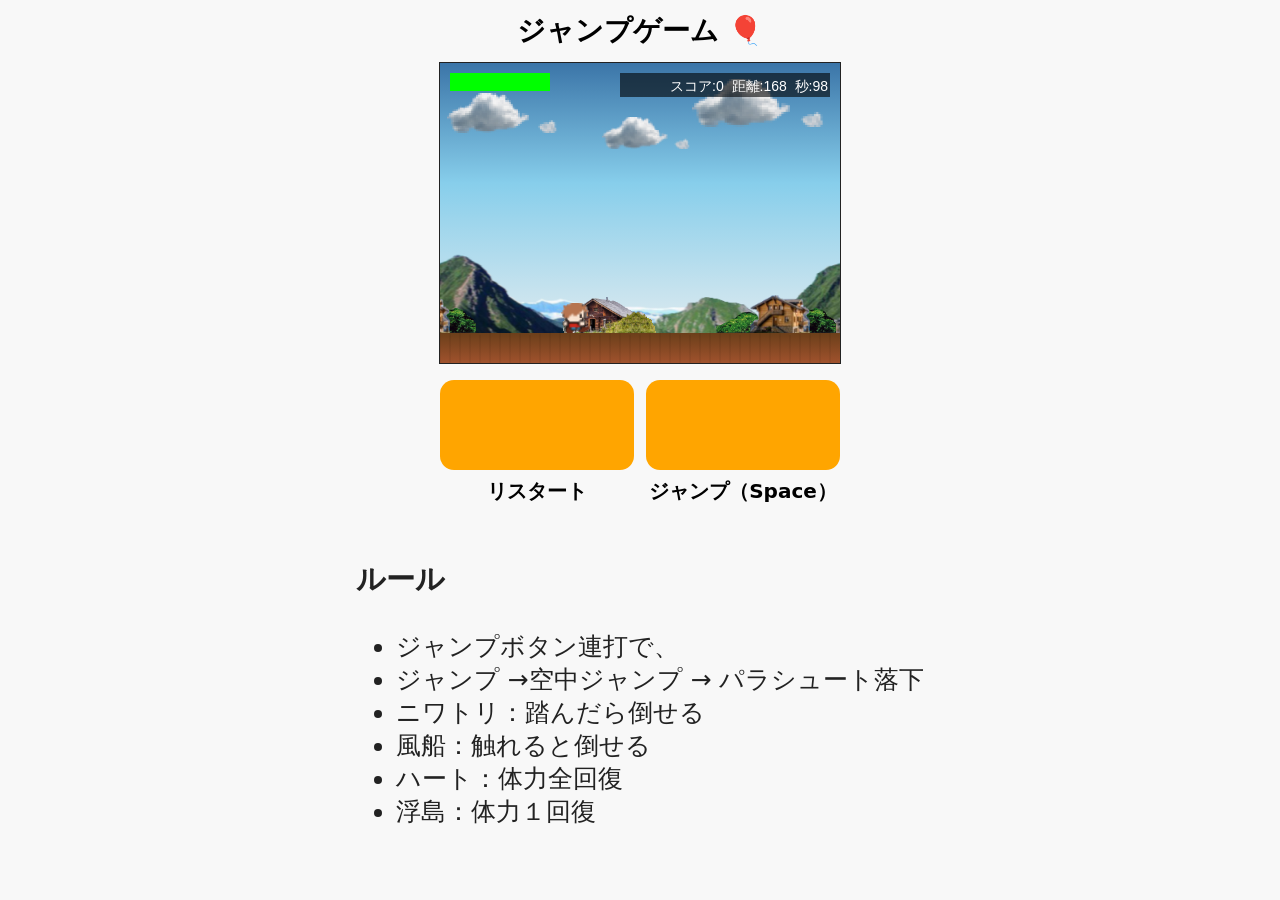
<file: jump.html>
<!DOCTYPE html>
<!DOCTYPE html>
<html lang="ja">
<head>
<meta charset="utf-8" />
<meta name="viewport"
      content="width=device-width, initial-scale=1, maximum-scale=1, user-scalable=no" />
<title>ジャンプゲーム — パラシュート実装版</title>

<style>
  body {
    margin:0;
    font-family:system-ui,-apple-system,Segoe UI,Roboto,"Hiragino Kaku Gothic ProN",sans-serif;
    background:#f8f8f8;
    display:flex;
    flex-direction:column;
    align-items:center;
    touch-action:manipulation;  /* ← iPhone ダブルタップズーム防止（全体） */
  }

  h2 { margin:12px 0; font-size:28px; }

  #canvasWrap { margin:0 auto; }

  canvas {
    border:1px solid #222;
    background:lightblue;
    image-rendering:pixelated;
    display:block;
  }

  /* ▼ ボタンレイアウト（ゲーム幅 = 400px に合わせる） ▼ */
  #buttonArea {
    margin:16px 0;
    display:flex;
    gap:12px;
    width:400px;
    justify-content:space-between;
  }

  .btnWrap {
    width:100%;
    display:flex;
    flex-direction:column;
    align-items:center;
  }

    button {
        width:100%;
        padding:45px 0;            /* ← ★ 高さアップ（ここを大きくすればさらに上がる） */
        font-size:24px;
        border-radius:14px;
        border:none;
        background:orange;
        color:white;
        cursor:pointer;
        touch-action:manipulation;
    }

  button:active { background:darkorange; }

  .label {
    margin-top:8px;
    font-size:20px;           /* ← ラベル文字サイズUP */
    font-weight:bold;
  }

  /* ▼ 説明文 ▼ */
  #rules {
    max-width:720px;
    text-align:left;
    padding:10px;
    font-size:25px;           /* ← 説明文の文字を大きく */
    color:#222;
  }

  #msg {
    position:fixed;
    top:6px;
    left:50%;
    transform:translateX(-50%);
    background:rgba(0,0,0,0.6);
    color:white;
    padding:8px 14px;
    border-radius:8px;
    font-size:18px;            /* ← 表示メッセージも大きく */
    display:none;
    z-index:999;
  }
</style>
</head>

<body>

<h2>ジャンプゲーム 🎈</h2>

<div id="canvasWrap">
  <canvas id="game" width="400" height="300"></canvas>
</div>

<div id="buttonArea">
  <div class="btnWrap">
    <button id="restartBtn"></button>
    <div class="label">リスタート</div>
  </div>

  <div class="btnWrap">
    <button id="jumpBtn"></button>
    <div class="label">ジャンプ（Space）</div>
  </div>
</div>

<div id="rules">
  <h3>ルール</h3>
  <ul>
    <li>ジャンプボタン連打で、</li>
    <li>ジャンプ →空中ジャンプ → パラシュート落下</li>
    <li>ニワトリ：踏んだら倒せる</li>
    <li>風船：触れると倒せる</li>
    <li>ハート：体力全回復</li>
    <li>浮島：体力１回復</li>
  </ul>
</div>

<div id="msg"></div>

</body>
</html>


<script>
/* ---------- BGMPlayer（そのまま） ---------- */
class BGMPlayer {
  constructor(src, opts={volume:0.7, loop:true}) {
    this.src = src;
    this.audio = new Audio(src);
    this.audio.loop = !!opts.loop;
    this.audio.volume = typeof opts.volume === 'number' ? opts.volume : 1.0;
    this._isPlaying = false;
  }
  play() { return this.audio.play().then(()=>{ this._isPlaying=true; }).catch(e=>{ this._isPlaying=false; throw e; }); }
  pause(){ this.audio.pause(); this._isPlaying=false; }
  stop(){ this.pause(); this.audio.currentTime = 0; }
  fadeOut(step=0.02, interval=100){
    const audio = this.audio;
    const fade = setInterval(()=>{ if(audio.volume > step){ audio.volume = Math.max(0, audio.volume - step); } else { audio.volume = 0; audio.pause(); clearInterval(fade); } }, interval);
  }
  setVolume(v){ this.audio.volume = Math.max(0, Math.min(1, v)); }
  isPlaying(){ return this._isPlaying && !this.audio.paused; }
}

/* ========================= グローバル設定 ========================= */
const canvas = document.getElementById('game');
const ctx = canvas.getContext('2d');
const W = canvas.width;
const H = canvas.height;
const GROUND_Y = 270;
const OB_FALL_THRESHOLD = GROUND_Y - 40;
const worldSpeedDefault = 2;
let worldSpeed = worldSpeedDefault;
const goalDistance = 6000;
const goalScore = 30;

/* 上限（重要） */
// =========================
// グローバル変数
// =========================
const MAX_OBSTACLES = 40;     // 障害物の総数上限
const SPAWN_INTERVAL = 110;   // 障害物生成間隔（フレーム）

let player, jumpStage, maxJumpStage, obstacles, explosions, holes;
let fireworks;
let score, gameOver, spawnTimer, holeTimer, gameTime, hp, invincible, flash;
let distance = 0;
let goalLine = null;
let gameClear = false;
let loopStarted = false;

// -------------------------
// 前景関連
// -------------------------
let foregrounds = [];  // 前景配列

// 3種類の前景画像
const foregroundImagesSrc = [
  "graphics/foreground/foreground1.png",
  "graphics/foreground/foreground2.png",
  "graphics/foreground/foreground3.png",
  "graphics/foreground/foreground4.png"
];

// Imageオブジェクトに変換
const foregroundImages = foregroundImagesSrc.map(src => {
  const img = new Image();
  img.src = src;
  return img;
});

// -------------------------
// キャラクター・背景画像
// -------------------------
const playerImage = new Image(); playerImage.src = "characters/hero/hero.png";
const normalImage = new Image(); normalImage.src = "characters/normal/normal.png";
const zigzagImage = new Image(); zigzagImage.src = "characters/zigzag/zigzag.png";
const balloonImage = new Image(); balloonImage.src = "characters/baloon/baloon.png";
const breakableImage = new Image(); breakableImage.src = "characters/breakable/breakable.png";
const healImage = new Image(); healImage.src = "characters/heal/heal.png";
const chaserImage = new Image(); chaserImage.src = "characters/chaser/chaser.png";
const chaser2Image = new Image(); chaser2Image.src = "characters/chaser2/chaser2.png";
const chaser3Image = new Image(); chaser3Image.src = "characters/chaser3/chaser3.png";
const wiggleImage = new Image(); wiggleImage.src = "characters/wiggle/wiggle1.png";
const bouncerImage = new Image(); bouncerImage.src = "characters/bouncer/bouncer1.png";
const ninjyaImage = new Image(); ninjyaImage.src = "characters/ninjya/ninjya.png";
const goalImage = new Image(); goalImage.src = "graphics/goal/goal1.png";
const cloudImage = new Image(); cloudImage.src = "graphics/cloud/cloud1.png";
const mountainImage = new Image(); mountainImage.src = "graphics/mountain/mountain1.png";
const springImage = new Image(); springImage.src = "characters/spring/spring1.png";
const pendulumImage = new Image(); pendulumImage.src = "characters/pendulum/pendulum1.png";
const wandererImage = new Image();wandererImage.src = "characters/wanderer/wanderer1.png";
const blockImage = new Image();blockImage.src = "characters/block/block1.png";
const platformBlockImage = new Image();platformBlockImage.src = "characters/platformBlock/platformBlock1.png";
const platformBlock2Image = new Image();platformBlock2Image.src = "characters/platformBlock2/platformBlock2.png";
const bulletImage = new Image();bulletImage.src = "characters/bullet/bullet1.png"; // 適宜パスを変更
// -------------------------
// 森（オプション）
// -------------------------
const forestFiles = [
  "graphics/forest/forest1.png",
  "graphics/forest/forest2.png",
  "graphics/forest/forest3.png",
  "graphics/forest/forest4.png"
];
const forestImageObjects = forestFiles.map(src => { const img = new Image(); img.src = src; return img; });

let forestTiles = [];
const FOREST_HEIGHT = 60;
const FOREST_SPEED_FACTOR = 0.5;

// -------------------------
// Sound/BGM
// -------------------------
const bgmPlayer = new BGMPlayer("sounds/BGM/a.mp3", {volume:0.05, loop:true});
const fireworkSEPath = "sounds/Sound_Effect/firework.mp3";

// -------------------------
// UI
// -------------------------
const msgBox = document.getElementById('msg');
function showMsg(text, ms=1800){
  msgBox.textContent = text;
  msgBox.style.display='block';
  clearTimeout(showMsg._t);
  showMsg._t = setTimeout(()=> msgBox.style.display='none', ms);
}

// -------------------------
// 雲
// -------------------------
const clouds = [
  {x:80, y:50, scale:1, speed:0.2},
  {x:220, y:70, scale:0.8, speed:0.15},
  {x:340, y:40, scale:1.2, speed:0.25}
];

// -------------------------
// 山
// -------------------------
const numMountains = 2;
const mountains = [];
const mountainWidth = 400;
const mountainHeight = 120;
const minGap = 400;
let currentX = 0;
for (let i = 0; i < numMountains; i++) {
  mountains.push({ x: currentX, image: mountainImage });
  currentX += mountainWidth + minGap + Math.random() * 200;
}

function repositionMountain(m, index) {
  let tries = 0;
  do {
    let maxX = 0;
    mountains.forEach((other, i) => { if (i !== index) maxX = Math.max(maxX, other.x + mountainWidth); });
    m.x = maxX + minGap + Math.random() * 200;
    tries++;
  } while (mountains.some((other, i) => i !== index && Math.abs(other.x - m.x) < mountainWidth) && tries < 10);
}
function drawMountains() {
  mountains.forEach((m, index) => {
    m.x -= 0.2;
    if (m.x + mountainWidth < -200) repositionMountain(m, index);
    if (m.image.complete) ctx.drawImage(m.image, m.x, GROUND_Y - mountainHeight, mountainWidth, mountainHeight);
    else { ctx.fillStyle = "#9ACD9A"; ctx.fillRect(m.x, GROUND_Y - mountainHeight, mountainWidth, mountainHeight); }
  });
}
function drawCloud(c){
  if (cloudImage.complete && cloudImage.naturalWidth > 0) {
    const desiredHeight = 40 * c.scale;
    const aspect = cloudImage.naturalWidth / cloudImage.naturalHeight;
    const drawW = Math.round(desiredHeight * aspect);
    const drawH = Math.round(desiredHeight);
    const dx = Math.round(c.x - drawW / 2);
    const dy = Math.round(c.y - drawH / 2);
    ctx.drawImage(cloudImage, dx, dy, drawW, drawH);
  } else {
    ctx.fillStyle = "rgba(255,255,255,0.9)";
    ctx.beginPath();
    ctx.arc(c.x, c.y, 20 * c.scale, 0, Math.PI * 2);
    ctx.arc(c.x + 15 * c.scale, c.y - 10 * c.scale, 15 * c.scale, 0, Math.PI * 2);
    ctx.arc(c.x + 30 * c.scale, c.y, 20 * c.scale, 0, Math.PI * 2);
    ctx.closePath();
    ctx.fill();
  }
}

/* 初期化 */
function resetGameState(){
  const initialSize = 30;
  player = {
    x:120,
    y: GROUND_Y - initialSize,
    vy:0,
    size: initialSize,
    falling:false,
    onPlatform: null,
    inPit:false,
    _fallSoundPlayed: false,
    _fallStarted: false,
    // parachute
    parachute: false,
    parachuteTimer: 0
  };
  jumpStage = 0; maxJumpStage = 3; // ← 3段目でパラシュート
  obstacles = []; explosions = []; holes = [];
  fireworks = [];
  score = 0; spawnTimer = 0; holeTimer = 0;
  gameTime = 6000;
  hp = 4; invincible = 0; flash = 0;
  distance = 0; goalLine = null; gameClear = false; gameOver = false;
  worldSpeed = worldSpeedDefault;

  // mountains & clouds initial (軽量)
  if (mountains.length >= 2) { mountains[0].x = 0; mountains[1].x = W; }
  if (clouds.length >= 3){ clouds[0].x = 80; clouds[1].x = 220; clouds[2].x = 340; }

  initForest();
}

/* forest 初期化 */
function initForest(){
  forestTiles = [];
  let x = 0;
  const targetWidth = canvas.width * 1.5;
  while (x < targetWidth) {
    const img = forestImageObjects.length ? forestImageObjects[Math.floor(Math.random() * forestImageObjects.length)] : null;
    const aspect = (img && img.naturalWidth && img.naturalHeight) ? (img.naturalWidth / img.naturalHeight) : 3;
    const w = Math.round(FOREST_HEIGHT * aspect) || Math.round(FOREST_HEIGHT * 3);
    forestTiles.push({ image: img, x: x, w: w });
    x += w;
    if (forestTiles.length > 30) break;
  }
}

/* forest 更新 */
function updateForest(){
  const speed = worldSpeed * FOREST_SPEED_FACTOR;
  for (let t of forestTiles){ t.x -= speed; }
  function rightmostX(){
    let max = -99999;
    for (let t of forestTiles){
      const img = t.image;
      const aspect = (img && img.naturalWidth && img.naturalHeight) ? (img.naturalWidth / img.naturalHeight) : (t.w / Math.max(1, FOREST_HEIGHT));
      const drawW = Math.round(FOREST_HEIGHT * aspect) || t.w;
      max = Math.max(max, t.x + drawW);
    }
    return max;
  }
  for (let t of forestTiles){
    const img = t.image;
    const aspect = (img && img.naturalWidth && img.naturalHeight) ? (img.naturalWidth / img.naturalHeight) : (t.w / Math.max(1, FOREST_HEIGHT));
    const drawW = Math.round(FOREST_HEIGHT * aspect) || t.w;
    if (t.x + drawW < -50) {
      const rx = rightmostX();
      t.x = rx + 2;
    }
  }
}

/* 花火系（軽量） */
// --- 置き換え用：安全に表示される花火処理 ---
/* fireworks 配列は既に resetGameState() で初期化されている想定 */
function spawnFireworks(cx, cy, bursts = 6) {
  const colors = ["#ff5050","#ffb84d","#fff06a","#7efc8d","#8ad4ff","#d6a0ff","#ffffff","#ff69b4"];
  let created = 0;
  for (let b = 0; b < bursts; b++) {
    const particles = 24 + Math.floor(Math.random() * 48); // 24〜71
    for (let i = 0; i < particles; i++) {
      const angle = Math.random() * Math.PI * 2;
      const speed = 2.5 + Math.random() * 6.5; // 初速（広がりを出す）
      const vx = Math.cos(angle) * speed + (Math.random() - 0.5) * 0.6;
      const vy = Math.sin(angle) * speed + (Math.random() - 0.5) * 0.6;
      fireworks.push({
        x: cx + (Math.random() - 0.5) * 10,
        y: cy + (Math.random() - 0.5) * 10,
        vx, vy,
        size: 2 + Math.random() * 2,           // 最小3pxにして見やすく
        color: colors[Math.floor(Math.random() * colors.length)],
        life: 60 + Math.floor(Math.random() * 120),
        age: 0,
        alpha: 1
      });
      created++;
    }
  }
  // 万一の蓄積防止
  if (fireworks.length > 5000) fireworks.splice(0, fireworks.length - 5000);
  console.log(`[spawnFireworks] created ${created} particles, total fireworks=${fireworks.length}`);
}

function updateFireworks() {
  if (!fireworks || fireworks.length === 0) return;
  // 後ろから削る方式で splice 安全に
  for (let i = fireworks.length - 1; i >= 0; i--) {
    const p = fireworks[i];
    p.age++;
    // 軽い重力でゆっくり落ちる
    p.vy += 0.03;
    // ゆるい減衰
    p.vx *= 0.998;
    p.x += p.vx;
    p.y += p.vy;
    p.alpha = Math.max(0, 1 - p.age / p.life);

    // 範囲外・寿命切れは除去
    if (p.age >= p.life || p.alpha <= 0.01 ||
        p.x < -50 || p.x > canvas.width + 50 || p.y < -50 || p.y > canvas.height + 120) {
      fireworks.splice(i, 1);
    }
  }
}

function drawFireworks() {
  if (!fireworks || fireworks.length === 0) return;

  ctx.save();

  // まずは additive 合成で光る表現（見えにくければ 'source-over' に戻す）
  const prevComp = ctx.globalCompositeOperation;
  ctx.globalCompositeOperation = 'lighter';

  for (let p of fireworks) {
    // safety: 座標が NaN になっていないかチェック（デバッグ時に一度だけログ）
    // if (!drawFireworks._warned && (isNaN(p.x) || isNaN(p.y))) { console.warn("Invalid particle coords", p); drawFireworks._warned = true; }

    const size = Math.max(2, p.size);      // 最小 2px
    // メインの光る点
    ctx.globalAlpha = Math.max(0.16, p.alpha); // 完全に消える前に見えるよう最低値設定
    ctx.fillStyle = p.color;
    ctx.beginPath();
    ctx.arc(p.x, p.y, size, 0, Math.PI * 2);
    ctx.fill();

    // やや大きめの半透明の広がりをもう一枚描いて光のボケを表現
    ctx.globalAlpha = Math.max(0.06, p.alpha * 0.28);
    ctx.beginPath();
    ctx.arc(p.x, p.y, size * 2.6, 0, Math.PI * 2);
    ctx.fill();
  }

  // restore
  ctx.globalAlpha = 1;
  ctx.globalCompositeOperation = prevComp;
  ctx.restore();
}

/* 入力（ジャンプ） */
const gravity = 0.6;
function doJump() {
  if (gameOver || gameClear) return;
  tryPlayBGMOnce();

  if (player.onPlatform) jumpStage = 0;

  // 1回目・2回目は通常ジャンプ（maxJumpStage-1 回）
  if (jumpStage < maxJumpStage - 1) {
    jumpStage++;
    player.vy = -15;
    player.onPlatform = null;
    player.falling = true;
    player.inPit = false;
    // パラシュートは解除（安全）
    player.parachute = false;
    player.parachuteTimer = 0;
    playJumpSound();
    return;
  }

  // 最後の（3回目）押下でパラシュートを展開（上方向に跳ね上げない）
  if (jumpStage < maxJumpStage) {
    jumpStage++;
    player.onPlatform = null;
    player.falling = true;
    player.inPit = false;
    player.parachute = true;
    player.parachuteTimer = 0;
    // 現在上向きなら急な上昇を抑える（ゆるく浮かせる）
    if (player.vy < -3) player.vy = -3;
    if (player.vy > 1.2) player.vy = 1.2; // すでに速く落ちているなら程よく抑制
    // パラシュート展開音（任意）
    try { playSoundSequence([{freq:220,type:"sine",duration:0.18}]); } catch(e){}
    return;
  }
}
document.addEventListener("keydown", e=>{ if(e.code==="Space"){ e.preventDefault(); doJump(); } if(e.code==="Enter" && (gameOver || gameClear)) restart(); });
document.getElementById("jumpBtn").addEventListener("click", doJump);
document.getElementById("restartBtn").addEventListener("click", ()=>{ tryPlayBGMOnce(true); restart(); });
canvas.addEventListener("touchstart", e=>{ e.preventDefault(); doJump(); }, {passive:false});

/* SE（簡易） */
function playSoundSequence(seq){ const audioCtx = new (window.AudioContext || window.webkitAudioContext)(); seq.forEach(({freq,type="sine",duration=0.2,delay=0,volume=0.2})=>{ const osc = audioCtx.createOscillator(); const gain = audioCtx.createGain(); osc.type = type; osc.frequency.value = freq; const startTime = audioCtx.currentTime + delay; gain.gain.setValueAtTime(volume,startTime); gain.gain.exponentialRampToValueAtTime(0.001,startTime+duration); osc.connect(gain); gain.connect(audioCtx.destination); osc.start(startTime); osc.stop(startTime+duration+0.05); }); }
function playJumpSound(){ playSoundSequence([{freq:jumpStage===1?440:550,type:"triangle",duration:0.12}]); }
function playDamageSound(){ playSoundSequence([{freq:160,type:"square",duration:0.22},{freq:80,type:"square",duration:0.22,delay:0.08}]); }
function playFallSound(){ playSoundSequence([{freq:120,type:"sine",duration:1.2}]); }
function playHealSound(){ playSoundSequence([{freq:523,type:"sine",duration:0.25},{freq:784,type:"sine",duration:0.25,delay:0.18}]); }
function playEnemyDefeatSound(){ playSoundSequence([{freq:420,type:"triangle",duration:0.12},{freq:560,type:"triangle",duration:0.12,delay:0.08}]); }
function playGoalSound(){ playSoundSequence([{freq:880,type:"sine",duration:0.25},{freq:660,type:"sine",duration:0.25,delay:0.2}]); }
function playClearSound(){ playSoundSequence([{freq:1200,type:"sine",duration:0.25},{freq:900,type:"sine",duration:0.2,delay:0.18},{freq:700,type:"sine",duration:0.18,delay:0.34}]); }

/* ========================= 障害物生成（ninjya & pendulum 追加） ========================= */
function spawnObstacle(){
  const count = Math.floor(Math.random()*3)+1;
  for(let i=0;i<count;i++){
    if (obstacles.length >= MAX_OBSTACLES) break;

    const r = Math.random();
    let type;
    
    if (i === 0 && r < 0.08) type = "chaser";
    else if (i === 0 && r < 0.10) type = "chaser2"; // 0.08〜0.10
    else if (i === 0 && r < 0.11) type = "chaser3"; // 
    else if (r < 0.12) type = "wanderer"
    else if (r < 0.14) type = "ninjya";             // ← 忍者（少しだけの確率）
    else if (r < 0.16) type = "pendulum"; 
    else if (r < 0.20) type = "spring";          
    else if (r < 0.25) type = "heal";
    else if (r < 0.30) type = "platform";
    else if (r < 0.35) type = "bouncer";
    else if (r < 0.40) type = "wiggle";
    else if (r < 0.42) type = "bullet";
    else if (r < 0.45) type = "fallingPlatform"; // 落下足場
    else if (r < 0.50) type = "risingPlatform";
    else if (r < 0.55) type = "block"; // ← block を追加
    else if (r < 0.60) type = "platformBlock";
    else if (r < 0.65) type = "platformBlock2";
     


    
    else type = ["normal","zigzag","breakable","balloon"][Math.floor(Math.random()*4)];

    let yPos = GROUND_Y - 30, baseY;
    let width = 20, height = 20;

    switch(type){
      case "ninjya":
        width = 28; height = 28;
        yPos = 50 + Math.random()*(GROUND_Y - 100);
        obstacles.push({
          x: W + i*40,
          y: yPos,
          width, height,
          type: "ninjya",
          vx: -1.8 - Math.random()*1.2, // 左へ進む速度
          alpha: 1,
          fadeDir: -1,
          fadeSpeed: 0.018 + Math.random()*0.02,
          fadeTimer: Math.floor(Math.random()*40)+20, // 初期表示時間（フレーム）
          visibleTimerRange: [50, 100], // 出現時のランダム継続
          hiddenTimerRange: [20,50],   // 非表示時のランダム継続
          scored: false
        });
        break;

        case "pendulum":
  // ゆらゆら落下タイプ（糸なし）
  width = 28; height = 28;
  const startX = W / 2 +50 + Math.random() * 160;
  const startY = -20; // 画面上から出現
  const swingAmp = 80 + Math.random() * 30;   // 揺れ幅
  const swingSpeed = 0.01 + Math.random() * 0.01; // 揺れる速さ
  const initAngle = Math.random() * Math.PI * 2;
  obstacles.push({
    x: startX,
    y: startY,
    baseX: startX,
    width, height,
    type: "pendulum",
    vy: 0.1 + Math.random() * 0, // 落下速度
    angle: initAngle,
    swingAmp,
    swingSpeed,
    gravity: 0.01, // 少しずつ加速
    scored: false
  });
  break;
  case "bullet":
  width = 26;
  height = 26;
  yPos = 100 + Math.random() * (GROUND_Y - 150); // ある程度の高さランダム
  obstacles.push({
    x: W-30 ,        // 右端から出現
    y: yPos,
    width, height,
    type: "bullet",
    vx: 0,                // 最初は静止
    waitTimer: 120,        // 0.5秒（30フレーム）待機
    speed: -10,           // 発射速度（左へ）
    remove: false,
    img: bulletImage,     // 事前に読み込み済み
    scored: false
  });
  break;

  case "spring":
        // 地面に置くバネ（幅30、高さ10）。踏むとプレイヤーを上へ跳ね上げる
        width = 26; height = 26;
        yPos = GROUND_Y - height-30; // 地面にぴったり-30の位置に設置
        obstacles.push({
          x: W + i*30,
          y: yPos,
          width, height,
          type: "spring",
          bouncePower: -12 - Math.random()*3, // プレイヤーの上向き速度（負の値）
          cooldown: 0,   // フレーム単位のクールダウン（踏んだ後の無効時間）
          pressed: false,
          scored: false
        });
        break;

        case "wanderer": {
  const width = 26;
  const height = 26;

  // 画面の外から出現（四辺ランダム）
  const side = Math.floor(Math.random() * 4); // 0=左,1=右,2=上,3=下
  let x, y, vx, vy;
  const spd = 1.5 + Math.random() * 1.5;

  if (side === 0) { x = -30; y = Math.random() * (GROUND_Y - 80); vx = spd; vy = 0; }
  else if (side === 1) { x = W + 30; y = Math.random() * (GROUND_Y - 80); vx = -spd; vy = 0; }
  else if (side === 2) { x = Math.random() * W; y = -30; vx = 0; vy = spd; }
  else { x = Math.random() * W; y = GROUND_Y + 30; vx = 0; vy = -spd; }

  obstacles.push({
    x, y, vx, vy,
    width, height,
    type: "wanderer",
    img: wandererImage, // 事前に読み込んだ画像を参照
    changeTimer: Math.floor(Math.random() * 80 + 60),
    scored: false
  });
  break;
}


      case "heal": yPos = 30 + Math.random()*50; width = 26; height = 26; obstacles.push({ x: W + i*30, y: yPos, width, height, type: "heal", angle: 0, vy:0, falling:false, scored:false }); break;
      case "balloon": yPos = 50 + Math.random()*100; width = 26; height = 26; obstacles.push({ x: W + i*30, y: yPos, width, height, type: "balloon", angle:0, vy:0, falling:false, scored:false }); break;
      case "zigzag": baseY = 140 + Math.random()*60; yPos = baseY; width = 26; height = 26; obstacles.push({ x: W + i*30, y: yPos, width, height, type: "zigzag", baseY, angle: 0, vy: 0, falling:false, scored:false }); break;
      case "normal":
      case "breakable":
        yPos = (Math.random() < 0.5) ? GROUND_Y - 30 : 90 + Math.random()*60; width = 26; height = 26;
        obstacles.push({ x: W + i*30, y: yPos, width, height, type, angle:0, vy:0, falling:false, baseY: baseY, scored:false });
        break;
  case "chaser": {
  yPos = (Math.random() < 0.5) ? GROUND_Y - 20 : 100 + Math.random() * 100;
  width = 26;
  height = 26;

  const startXc = W + 10;
  const startYc = -10;
  const targetX = player.x + player.size / 2;
  const targetY = player.y + player.size / 2;
  const dx = targetX - startXc;
  const dy = targetY - startYc;
  const len = Math.hypot(dx, dy) || 1;
  const speed = 4 + Math.random() * 1.2;
  const vx = (dx / len) * speed;
  const vy = (dy / len) * speed;

  obstacles.push({
    x: startXc,
    y: startYc,
    width,
    height,
    type: "chaser",
    vx,
    vy,
    angle: 0,
    vyPhys: 0,
    falling: false,
    scored: false
  });
  break;
}

case "chaser2": {
  const sX = -6;
  const sY = -6;
  const tX = player.x + player.size / 2;
  const tY = player.y - 80;
  const dxx = tX - sX;
  const dyy = tY - sY;
  const llen = Math.hypot(dxx, dyy) || 1;
  const sp = 2 + Math.random();
  const vx2 = (dxx / llen) * sp;
  const vy2 = (dyy / llen) * sp;

  obstacles.push({
    x: sX,
    y: sY,
    width: 26,
    height: 26,
    type: "chaser2",
    vx: vx2,
    vy: vy2,
    angle: 0,
    vyPhys: 0,
    falling: false,
    scored: false
  });
  break;
}
case "chaser3":
  width = 30;
  height = 30;
  yPos = 50 + Math.random() * (GROUND_Y - 100);
  obstacles.push({
    x: W + 50,           // 画面右端に登場
    y: yPos,
    width,
    height,
    type: "chaser3",
    vx: 0,
    vy: 0,
    speed: 3.0,          // 追尾速度（大きいほど素早く追う）
    img: chaser3Image,    // 事前に読み込み済み画像
    remove: false,
    scored: false
  });
  break;

      case "platform":
        width = 40 + Math.floor(Math.random()*80); height = 12;
        yPos = 120 + Math.random()*(GROUND_Y - 160);
        obstacles.push({ x: W + i*30, y: yPos, width, height, type: "platform", scored:false });
        break;
        case "risingPlatform":
        width = 40 + Math.floor(Math.random()*80);; height = 10;
  yPos = GROUND_Y - 120 - Math.random() * 60; // 空中に配置
  obstacles.push({
    x: W + i * 60,
    y: yPos,
    width, height,
    type: "risingPlatform",
    vy: 0,
    triggered: false,
    riseDelay: 15,  // 乗ってから上昇するまでの待機時間
    riseTimer: 0,
    remove: false
  });
  break;

        case "fallingPlatform":
        width = 40 + Math.floor(Math.random()*80);; height = 10;
  yPos = GROUND_Y - 120 - Math.random() * 60; // 空中に配置
  obstacles.push({
    x: W + i * 60,
    y: yPos,
    width, height,
    type: "fallingPlatform",
    vy: 0,
    triggered: false,      // プレイヤーが乗ると true に
    fallDelay: 15,         // 乗ってから落下までのフレーム数（60fpsで1秒）
    fallTimer: 0,          // カウント用
    scored: false
  });
  break;
  case "platformBlock":
  // 固定プラットフォーム
  width = 104;
  height = 26;
  yPos = 270; // 固定（落とし穴の上には出ない）
  obstacles.push({
    x: W + i * 100,  // 横位置（間隔は調整可能）
    y: yPos-26,
    width, height,
    type: "platformBlock",
    remove: false,
    img: platformBlockImage // 既に宣言済みの Image オブジェクト
  });
  break;
  case "platformBlock2":
  // 固定プラットフォーム
  width = 104;
  height = 52;
  yPos = 270; // 固定（落とし穴の上には出ない）
  obstacles.push({
    x: W + i * 100,  // 横位置（間隔は調整可能）
    y: yPos-52,
    width, height,
    type: "platformBlock2",
    remove: false,
    img: platformBlockImage // 既に宣言済みの Image オブジェクト
  });
  break;

      case "wiggle":
{
  const baseX = W + i * 30;
  const baseYv = 100 + Math.random() * (GROUND_Y - 150);

  const speedX = 0.8 + Math.random() * 0.5;    // 横移動はほどほど
  const ampX   = 20 + Math.random() * 20;      // X方向の揺れ幅を大きく
  const freqX  = 0.004 + Math.random() * 0.01; // X方向の揺れ周期
  const ampY   = 20 + Math.random() * 30;      // Y方向の揺れ幅を大きく
  const freqY  = 0.004 + Math.random() * 0.01; // Y方向の揺れ周期

  obstacles.push({
    x: baseX,
    y: baseYv,
    width: 26,
    height: 26,
    type: "wiggle",
    baseX,
    baseY: baseYv,
    speedX,
    ampX,
    freqX,
    ampY,
    freqY,
    t: 0,
    angle: 0,
    vy: 0,
    falling: false,
    scored: false
  });
}
break;
case "block":
  width = 26;      // 画像サイズに合わせて調整
  height = 26;     // 画像サイズに合わせて調整
  yPos = 270;      // 固定
  obstacles.push({
    x: W + i * 30, // 出現位置
    y: yPos-52,
    width, height,
    type: "block",
    vx: 0,
    vy: 0,
    falling: false,
    remove: false,
    img: blockImage // characters/block/block1.pngを事前に読み込む
  });
  break;

      case "bouncer":
        {
          const startX = -30;
          const startY = 40 + Math.random() * 80;
          const speedX = 1.0 + Math.random() * 1.4;
          obstacles.push({
            x: startX, y: startY, width: 24, height: 24, type: "bouncer",
            vx: speedX, vy: 0, bounce: 0.65 + Math.random()*0.25, falling: false, scored: false
          });
        }
        break;
      default:
        obstacles.push({ x: W + i*30, y: yPos, width, height, type, angle: 0, vy: 0, falling: false, baseY: baseY, scored: false });
        break;
    }
  }
}
// -----------------------------
// 前景生成関数（安全版）
// -----------------------------
function spawnForeground() {
  // 幅と高さ
  const fgWidth = 100;
  const fgHeight = 100;

  // 画面右端からの出現位置をランダムに決定
  const minX = canvas.width + 50;
  const maxX = canvas.width + 300;
  const xCandidate = minX + Math.random() * (maxX - minX);

  // 前景同士の重なりチェック（50px間隔）
  for (let fg of foregrounds) {
    if (xCandidate < fg.x + fg.width + 50) return; // 重なりそうなら生成スキップ
  }



  // ランダムに画像を選択
  const img = foregroundImages[Math.floor(Math.random() * foregroundImages.length)];

  // y座標を底辺が GROUND_Y + 100 になるように計算
  const yCandidate = (GROUND_Y + 100) - fgHeight; // ← これで底面が GROUND_Y + 100 に

  // 前景を追加
  foregrounds.push({
    x: xCandidate,
    y: yCandidate,
    width: fgWidth,
    height: fgHeight,
    image: img
  });
}




/* 穴生成 */
function spawnHoleIfReady(){
  holeTimer++;
  if(holeTimer >= 140){
    if(Math.random() < 0.45) holes.push({x:W, width:70});
    holeTimer = 0;
  }
}

/* ========================= updateObstacles（ninjya & pendulum対応） ========================= */
function updateObstacles(){
  for(let ob of obstacles){
    ob.prevX = ob.x;
    ob.prevY = ob.y;

    // 落下中
    if(ob.falling){
      ob.vy += 0.6;
      ob.y += ob.vy;
      if(ob.vx !== undefined) ob.x += ob.vx;
      continue;
    }

    // chaser/chaser2/bouncer（既存の挙動）
    if (ob.vx !== undefined && (ob.type === "chaser" || ob.type === "chaser2" || ob.type === "bouncer")) {
      ob.x += ob.vx;
      ob.y += ob.vy;

      if (ob.type === "bouncer") {
        for (let h of holes) {
          if (!ob.falling && (ob.x + ob.width > h.x && ob.x < h.x + h.width) && ob.y >= OB_FALL_THRESHOLD) {
            ob.falling = true;
            ob.vy = 2;
            break;
          }
        }

        if (!ob.falling) {
          for (let plat of obstacles) {
            if (plat.type !== "platform") continue;
            const overlap = (ob.x + ob.width > plat.x) && (ob.x < plat.x + plat.width);
            if (overlap && (ob.prevY + ob.height <= plat.y) && (ob.y + ob.height >= plat.y)) {
              ob.y = plat.y - ob.height;
              ob.vy = -Math.abs(ob.vy || 0) * (ob.bounce || 0.7);
              if (Math.abs(ob.vy) < 2) ob.vy = -3 - Math.random()*2;
              ob.vx *= 0.98;
            }
          }
          if (ob.y + ob.height >= GROUND_Y) {
            ob.y = GROUND_Y - ob.height;
            ob.vy = -Math.abs(ob.vy || 0) * (ob.bounce || 1.0);
            if (Math.abs(ob.vy) < 2) ob.vy = -3 - Math.random()*3;
            ob.vx *= 0.98;
          } else {
            ob.vy += 0.4;
          }
        }
      }
      continue;
    }
    if (ob.type === "chaser") {
  // プレイヤーの現在位置に向かって進む
  const dx = player.x - ob.x;
  const dy = player.y - ob.y;
  const distanceToPlayer = Math.sqrt(dx * dx + dy * dy);

  if (distanceToPlayer > 1) {
    // 向かう方向に速度を与える（正規化）
    ob.vx = (dx / distanceToPlayer) * ob.speed;
    ob.vy = (dy / distanceToPlayer) * ob.speed;
  }

  // 移動
  ob.x += ob.vx;
  ob.y += ob.vy;

  // 描画
  ctx.drawImage(ob.img, ob.x, ob.y, ob.width, ob.height);

  // 左端を過ぎたら削除（完全に避けきった）
  if (ob.x + ob.width < 0) {
    ob.remove = true;
  }

  continue;
}
    if (ob.type === "risingPlatform") {
  // ---------- 接触判定 ----------
  const playerBottom = player.y + player.size;
  const onTop =
    player.vy >= 0 &&
    player.x + player.size > ob.x &&
    player.x < ob.x + ob.width &&
    playerBottom >= ob.y &&
    playerBottom <= ob.y + ob.height;

  // ---------- 乗った瞬間 ----------
  if (onTop) {
    player.y = ob.y - player.size;
    player.vy = 0;
    player.onPlatform = ob;

    if (!ob.triggered) {
      ob.triggered = true;
      ob.riseTimer = 0;
    }
  }

  // ---------- 上昇処理 ----------
  if (ob.triggered) {
    ob.riseTimer++;
    if (ob.riseTimer > ob.riseDelay) {
      ob.vy = -1.2; // 上昇速度
      ob.y += ob.vy;

      // プレイヤーが乗っていれば一緒に上昇
      if (player.onPlatform === ob) {
        player.y += ob.vy;
        player.vy = 0; // 重力を打ち消す
      }
    }
  }

  // ---------- 画面外に出たら削除 ----------
  if (ob.y + ob.height < -50) {
    ob.remove = true;
    if (player.onPlatform === ob) player.onPlatform = null;
  }

  // ---------- 描画 ----------
  ctx.fillStyle = ob.triggered ? "#CD853F" : "#DEB887";
  ctx.fillRect(ob.x, ob.y, ob.width, ob.height);
  ctx.strokeStyle = "#654321";
  ctx.strokeRect(ob.x, ob.y, ob.width, ob.height);
}

 




    if (ob.type === "fallingPlatform") {
  // プレイヤーが乗っている判定
  const playerBottom = player.y + player.size;
  const onTop =
    player.vy >= 0 &&
    player.x + player.size > ob.x &&
    player.x < ob.x + ob.width &&
    playerBottom >= ob.y &&
    playerBottom <= ob.y + ob.height;

  // 乗った瞬間に落下タイマー開始
  if (onTop && !ob.triggered) {
    ob.triggered = true;
    ob.fallTimer = 0;
    ob.vy = 0; // 初期落下速度リセット
  }

  // 乗ってから指定フレーム後に落下
  if (ob.triggered) {
    ob.fallTimer++;
    if (ob.fallTimer > ob.fallDelay) {
      ob.vy += 0.4;  // 加速
      ob.y += ob.vy;
    }
  }

  // 地面の下に消えたら obstacles 配列から削除
  if (ob.y > H + 50) ob.remove = true;

  // 描画（ここは update に含めているが draw() でも上書きされます）
  ctx.fillStyle = ob.triggered ? "#8B4513" : "#A0522D";
  ctx.fillRect(ob.x, ob.y, ob.width, ob.height);
  ctx.strokeStyle = "#543210";
  ctx.strokeRect(ob.x, ob.y, ob.width, ob.height);
}
if (ob.type === "platformBlock") {
  // 横スクロール
  ob.x -= worldSpeed;

  // プレイヤー座標
  const playerBottom = player.y + player.size;
  const playerRight = player.x + player.size;
  const obRight = ob.x + ob.width;
  const tolerance = 4;

  // 接触判定（上に乗せる）
  const onTop =
    playerBottom >= ob.y - tolerance &&
    playerBottom - player.vy <= ob.y &&
    playerRight > ob.x &&
    player.x < obRight;

  if (onTop) {
    player.y = ob.y - player.size;
    player.vy = -5;      // 軽く跳ねる
    player.falling = false;
    player.onGround = true;
  }

  // 描画
  ctx.drawImage(ob.img, ob.x, ob.y, ob.width, ob.height);

  // 画面外で削除
  if (ob.x + ob.width < -50) ob.remove = true;

  continue;
}
if (ob.type === "platformBlock2") {
  // 横スクロール
  ob.x -= worldSpeed;

  // プレイヤー座標
  const playerBottom = player.y + player.size;
  const playerRight = player.x + player.size;
  const obRight = ob.x + ob.width;
  const tolerance = 4;

  // 接触判定（上に乗せる）
  const onTop =
    playerBottom >= ob.y - tolerance &&
    playerBottom - player.vy <= ob.y &&
    playerRight > ob.x &&
    player.x < obRight;

  if (onTop) {
    player.y = ob.y - player.size;
    player.vy = -5;      // 軽く跳ねる
    player.falling = false;
    player.onGround = true;
  }

  // 描画
  ctx.drawImage(ob.img, ob.x, ob.y, ob.width, ob.height);

  // 画面外で削除
  if (ob.x + ob.width < -50) ob.remove = true;

  continue;
}

    // 通常タイプ（横スクロール）
    const speed = (ob.type === "balloon" || ob.type === "heal") ? worldSpeed * 0.6 : worldSpeed;

    // wiggle
    if (ob.type === "wiggle") {
      ob.t = (ob.t || 0) + 1;
      const moveSpeed = (ob.speedX || worldSpeed * 0.5);
      const ampX = ob.ampX || 12;
      const freqX = ob.freqX || 0.01;
      const ampY = ob.ampY || 24;
      const freqY = ob.freqY || 0.01;
      ob.x = ob.baseX - moveSpeed * ob.t + Math.sin(ob.t * freqX * 2 * Math.PI) * ampX;
      ob.y = ob.baseY + Math.sin(ob.t * freqY * 2 * Math.PI) * ampY;
      continue;
    }
    if (ob.type === "wanderer") {
  // 移動
  ob.x += ob.vx;
  ob.y += ob.vy;

  // 方向転換タイマー
  ob.changeTimer--;
  if (ob.changeTimer <= 0) {
    if (Math.random() < 0.6) { // 60%の確率で進路変更
      // 直角方向ベクトルの候補
      const directions = [
        { vx: 1, vy: 0 },   // 右
        { vx: -1, vy: 0 },  // 左
        { vx: 0, vy: 1 },   // 下
        { vx: 0, vy: -1 }   // 上
      ];
      // ランダムに1つ選んで速度をかける
      const choice = directions[Math.floor(Math.random() * directions.length)];
      const speed = 1.5 + Math.random() * 1.5;
      ob.vx = choice.vx * speed;
      ob.vy = choice.vy * speed;
    }
    ob.changeTimer = Math.floor(Math.random() * 80 + 60); // タイマー再設定
  }

  // 画面外に出たら削除フラグ
  const margin = 50;
  if (ob.x < -margin || ob.x > W + margin || ob.y < -margin || ob.y > GROUND_Y + margin) {
    ob.remove = true;
  }


  // 描画（仮）
  ctx.fillStyle = ob.color || "purple";
  ctx.beginPath();
  ctx.arc(ob.x + ob.width/2, ob.y + ob.height/2, ob.width/2, 0, Math.PI*2);
  ctx.fill();

  continue;
}

    // ← ここで ninjya 用の移動・フェード処理
    if (ob.type === "ninjya") {
      // 横移動
      if (ob.vx !== undefined) ob.x += ob.vx;
      else ob.x -= worldSpeed;

      // フェード処理
      ob.alpha = ob.alpha ?? 1;
      ob.fadeDir = ob.fadeDir ?? -1;
      ob.fadeSpeed = ob.fadeSpeed || 0.02;

      if (ob.fadeTimer === undefined) {
        const r1 = ob.hiddenTimerRange || [30, 80];
        const r2 = ob.visibleTimerRange || [50, 100];
        ob.fadeTimer = Math.floor(Math.random() < 0.5 
          ? r1[0] + Math.random() * (r1[1]-r1[0])
          : r2[0] + Math.random() * (r2[1]-r2[0])
        );
      }

      if (ob.fadeTimer > 0) {
        ob.fadeTimer--;
      } else {
        ob.alpha += ob.fadeDir * ob.fadeSpeed;

        if (ob.alpha <= 0) {
          ob.alpha = 0;
          ob.fadeDir = 1;
          const r = ob.hiddenTimerRange || [30, 80];
          ob.fadeTimer = Math.floor(r[0] + Math.random() * (r[1] - r[0]));
        } else if (ob.alpha >= 1) {
          ob.alpha = 1;
          ob.fadeDir = -1;
          const r = ob.visibleTimerRange || [50, 100];
          ob.fadeTimer = Math.floor(r[0] + Math.random() * (r[1] - r[0]));
        }
      }

      // 落とし穴に落ちる判定（必要なら通常と同様に）
      for (let h of holes) {
        if (!ob.falling && (ob.x + ob.width > h.x && ob.x < h.x + h.width) && ob.y >= OB_FALL_THRESHOLD) {
          ob.falling = true;
          ob.vy = 2;
          break;
        }
      }
      continue;
    }
if (ob.type === "bullet") {
  // 横スクロール
  if (ob.waitTimer > 0) {
    ob.waitTimer--; // 静止
  } else {
    ob.vx = -12;   // 弾丸速度に設定
  }

  ob.x += ob.vx;

  // プレイヤーの下から踏めば倒せる
  const playerBottom = player.y + player.size;
  const playerRight = player.x + player.size;
  const obRight = ob.x + ob.width;
  const tolerance = 4;

  const onTop =
    player.vy >= 0 &&
    playerBottom >= ob.y - tolerance &&
    playerBottom - player.vy <= ob.y &&
    playerRight > ob.x &&
    player.x < obRight;

  if (onTop) {
    // 上から踏んだので倒す
    obstacles.splice(obstacles.indexOf(ob), 1);
    // エフェクトやスコア加算も可能
    explosions.push({ x: ob.x + ob.width/2, y: ob.y + ob.height/2, radius: 0, maxRadius: 20 });
    score += 10;
    continue;
  }

  // 描画
  ctx.drawImage(ob.img, ob.x, ob.y, ob.width, ob.height);

  // 画面外で削除
  if (ob.x + ob.width < -50) ob.remove = true;

  continue;
}

if (ob.type === "chaser3") {
  // ===== 初期設定 =====
  if (ob.init === undefined) {
    ob.init = true;
    ob.passed = false;        // プレイヤーを通過したか
    ob.speed = ob.speed || 3; // 速度（未指定なら3）
    ob.vx = 0;
    ob.vy = 0;
  }

  // ===== プレイヤーとの距離と方向 =====
  const dx = player.x - ob.x;
  const dy = player.y - ob.y;
  const dist = Math.hypot(dx, dy) || 1;

  // ===== 動き方の制御 =====
  if (!ob.passed) {
    // プレイヤーの少し手前までは追尾
    if (ob.x > player.x + 20) {
      const targetVx = (dx / dist) * ob.speed;
      const targetVy = (dy / dist) * ob.speed;

      // 慣性をつけてスムーズに追尾
      ob.vx += (targetVx - ob.vx) * 0.08;
      ob.vy += (targetVy - ob.vy) * 0.08;
    } else {
      // プレイヤーを追い越したら通過モードに切り替え
      ob.passed = true;
      ob.vx = -ob.speed * 1.5; // 左へ抜ける
      ob.vy *= 0.5;             // 上下の揺れを減らす
    }
  } else {
    // ===== 通過後の動き =====
    ob.vx *= 0.99; // 少しずつ減速
    ob.vy *= 0.95;
  }

  // ===== 座標更新 =====
  ob.x += ob.vx;
  ob.y += ob.vy;

  // ===== 衝突判定 =====
  const playerBottom = player.y + player.size;
  const playerRight = player.x + player.size;
  const obBottom = ob.y + ob.height;
  const obRight = ob.x + ob.width;
  const tolerance = 4;

  // 上から踏んだ判定
  const onTop =
    player.vy >= 0 &&
    playerBottom >= ob.y - tolerance &&
    playerBottom - player.vy <= ob.y &&
    playerRight > ob.x &&
    player.x < obRight;

  if (onTop) {
    // 踏みつけで撃破
    const idx = obstacles.indexOf(ob);
    if (idx !== -1) obstacles.splice(idx, 1);

    explosions.push({
      x: ob.x + ob.width / 2,
      y: ob.y + ob.height / 2,
      radius: 0,
      maxRadius: 20,
    });
    score += 15;
    player.vy = -8;
    continue;
  }

  // 横や下から接触＝ダメージ
  const collide =
    player.x < obRight &&
    playerRight > ob.x &&
    playerBottom > ob.y &&
    player.y < obBottom;

  if (collide && !invincible) {
    hp -= 1;
    invincible = 30;
    flash = 8;
    playDamageSound();
  }

  // ===== 描画 =====
  ctx.drawImage(ob.img, ob.x, ob.y, ob.width, ob.height);

  // ===== 左端を過ぎたら削除 =====
  if (ob.x + ob.width < -50) ob.remove = true;

  continue;
}



    if (ob.type === "pendulum") {
  // 支点（baseX）もスクロールに追随させる（横スクロール感）
  ob.baseX -= worldSpeed;

  // 角度・横位置
  ob.angle += ob.swingSpeed;

  // 右に大きく、左に小さく揺れる補正
  const swing = Math.sin(ob.angle);
  const adjustedSwing = swing >= 0 ? swing * 3.0 : swing * 0.5; // 調整倍率
  ob.x = ob.baseX + adjustedSwing * ob.swingAmp;

  // ゆっくり落下
  ob.vy += ob.gravity;
  ob.y += ob.vy;

  // 地面に触れたら「落下」扱いにして画面外へ落とす
  if (!ob.falling && (ob.y + ob.height) >= GROUND_Y) {
    ob.falling = true;
    ob.vy = 2;
  }

  // 穴判定（地面上で穴に入ればそのまま落下）
  if (!ob.falling) {
    for (let h of holes) {
      if ((ob.x + ob.width > h.x && ob.x < h.x + h.width) && ob.y >= OB_FALL_THRESHOLD) {
        ob.falling = true;
        ob.vy = 2;
        break;
      }
    }
  }

  // ← プレイヤーとの接触判定はなし（倒れない）
  continue;
}
// block の処理
if (ob.type === "block") {
  // 横スクロール
  ob.x -= worldSpeed;

  // ブロックを上下に揺らす（幅大きめ、さらにゆっくり）
  if (ob.baseY === undefined) ob.baseY = ob.y;          
  if (ob.waveOffset === undefined) ob.waveOffset = Math.random() * Math.PI * 2; 
  const amplitude = 10;  // 揺れ幅
  const speed = 0.003;   // 揺れスピードをさらにゆっくり
  ob.y = ob.baseY + Math.sin(Date.now() * speed + ob.waveOffset) * amplitude;

  // プレイヤー判定
  const playerBottom = player.y + player.size;
  const playerRight = player.x + player.size;
  const obRight = ob.x + ob.width;
  const tolerance = 4;

  const onTop =
    player.vy >= 0 &&
    playerBottom >= ob.y - tolerance &&
    playerBottom - player.vy <= ob.y &&
    playerRight > ob.x &&
    player.x < obRight;

  if (onTop) {
    // プレイヤーをブロック上に固定
    player.y = ob.y - player.size;

    // 軽く跳ねる
    player.vy = -5;
    player.falling = false;
    player.onGround = false;

    // HPを1回復（上限4）
    hp = Math.min(hp + 1, 4);

    // エフェクト
    explosions.push({
      x: ob.x + ob.width / 2,
      y: ob.y,
      radius: 0,
      maxRadius: 20,
    });

    flash = 8;
    invincible = 10;
    try { playHealSound(); } catch(e) {}
  }

  // 描画
  ctx.drawImage(blockImage, ob.x, ob.y, ob.width, ob.height);

  // 画面外で削除
  if (ob.x + ob.width < -50) ob.remove = true;

  continue;
}

if (ob.type === "spring") {
  // クールダウン処理
  if (ob.cooldown > 0) {
    ob.cooldown--;
    if (ob.cooldown === 0) ob.pressed = false; // 復帰
  }

  // プレイヤーが上から踏んでいるか判定
  const playerBottom = player.y + player.size;
  const playerRight = player.x + player.size;
  const obRight = ob.x + ob.width;

  const onTop =
    player.vy >= 0 &&                       // 落下中のみ
    playerBottom >= ob.y &&                 // プレイヤーがスプリングの上にいる
    playerBottom - player.vy <= ob.y &&    // 前フレームでまだ下に潜っていなかった
    playerRight > ob.x &&                   // 横方向重なり
    player.x < obRight;

  if (!ob.pressed && ob.cooldown === 0 && onTop) {
    // スプリングに触れた瞬間の処理
    player.y = ob.y - player.size;  // プレイヤーを上に移動
    player.vy = -30;                // 上方向速度（跳ねる力）
    player.onGround = false;        // 空中状態に

    ob.pressed = true;
    ob.cooldown = 30;               // 約0.5秒クールダウン

    // 効果音を入れる場合
    // playSound("spring");
  }

  // 横スクロール処理は後で ob.x -= speed


// ※ 横スクロール処理（ob.x -= speed）はこのあとで実行される
}


    // それ以外（normal, breakable, etc.）
    ob.x -= speed;

    if(ob.type === "zigzag" && ob.baseY !== undefined){
      ob.y = ob.baseY + Math.sin(ob.angle || 0) * 30;
      ob.angle = (ob.angle || 0) + 0.06;
    }

    if(ob.type === "balloon" || ob.type === "heal"){
      ob.y += Math.sin(ob.angle || 0) * 0.6;
      ob.x += Math.sin((ob.angle || 0) / 2) * 0.4;
      ob.angle = (ob.angle || 0) + 0.06;
    }

    if (!ob.falling && ob.type === "normal") {
  // 横揺れアニメーション（プルプル震える）
  if (ob.shakeAngle === undefined) ob.shakeAngle = 0;
  ob.shakeAngle += 0.5; // 数値を小さくするとゆっくり震える
  const shakeAmount = 1.5; // 揺れ幅（1.5で±1.5px）
  ob.x += Math.sin(ob.shakeAngle) * shakeAmount;

  // 穴に落ちる判定
  for (let h of holes) {
    if (
      ob.x + ob.width > h.x &&
      ob.x < h.x + h.width &&
      ob.y >= OB_FALL_THRESHOLD
    ) {
      ob.falling = true;
      ob.vy = 2;
      break;
    }
  }
}


if (!ob.falling && ob.type === "breakable") {
  // ゆっくりピョコピョコ（上方向のみ）
  if (ob.jumpPhase === undefined) {
    ob.jumpPhase = 0;
    ob.vyJump = -1.0; // 上昇速度を小さくしてゆっくりに
    ob.baseY = ob.baseY || ob.y;
  }

  // 上下運動
  ob.y += ob.vyJump;
  ob.vyJump += 0.05; // 重力を弱めてゆっくり落ちる
  if (ob.y > ob.baseY) { // 底に戻ったら再ジャンプ
    ob.y = ob.baseY;
    ob.vyJump = -1.0; // ゆっくり再ジャンプ
  }

  // 穴に落ちる判定
  for (let h of holes) {
    if (
      ob.x + ob.width > h.x &&
      ob.x < h.x + h.width &&
      ob.y >= OB_FALL_THRESHOLD
    ) {
      ob.falling = true;
      ob.vy = 2;
      break;
    }
  }
}

  }

  // 画面外消去（ninjyaは透明でも画面外なら削除）
  obstacles = obstacles.filter(ob=>{
    const outOfScreen = (ob.x < -ob.width*2) || (ob.x > canvas.width + ob.width*2) || (ob.y < -ob.height*2) || (ob.y > canvas.height + ob.height*2);
    if(!ob.falling && outOfScreen){
      if (!ob.scored && ob.type !== "chaser" && ob.type !== "chaser2") { score++; ob.scored = true; }
      return false;
    }
    if(ob.falling && ob.y > canvas.height +1) return false;
    return true;
  });

  holes.forEach(h => h.x -= worldSpeed);
  holes = holes.filter(h => h.x + h.width > 0);
}
function updateForegrounds() {
  // 前景のスクロール
  for (let fg of foregrounds) {
    fg.x -= worldSpeed ; // 少し遅めで奥行き感
  }

  // 画面外に出た前景を削除
  foregrounds = foregrounds.filter(fg => fg.x + fg.width > 0);

  // 描画
  for (let fg of foregrounds) {
  ctx.drawImage(fg.image, fg.x, fg.y, fg.width, fg.height);
}
}

/* ========================= 衝突判定（ninjyaは透明中は当たり判定なし） ========================= */
function checkCollision() {
  if (invincible > 0 || gameClear) return;

  for (let i = 0; i < obstacles.length; i++) {
    const ob = obstacles[i];
    if (ob.falling) continue;

    // ✳️ 忍者がかなり透明なら当たり判定をスキップ
    if (ob.type === "ninjya" && (ob.alpha === undefined ? 1 : ob.alpha) < 0.6) continue;

    const playerCenterX = player.x + player.size / 2;
    const playerCenterY = player.y + player.size / 2;
    const obCenterX = ob.x + ob.width / 2;
    const obCenterY = ob.y + ob.height / 2;
    const dx = playerCenterX - obCenterX;
    const dy = playerCenterY - obCenterY;
    const dist = Math.sqrt(dx * dx + dy * dy);

    // Heal
    if (ob.type === "heal" && dist < player.size / 2 + 14) {
      explosions.push({ x: obCenterX, y: obCenterY, radius: 0, maxRadius: 60, color: "rgba(255,50,50,0.6)" });
      obstacles.splice(i, 1); i--;
      hp = 4; score += 10; flash = 8; invincible = 30;
      player.parachute = false;
      player.parachuteTimer = 0;
      playHealSound();
      continue;
    }

    // Balloon（当たったら小さく弾く）
    if (ob.type === "balloon" && dist < player.size / 2 + 16) {
      explosions.push({ x: obCenterX, y: obCenterY, radius: 0, maxRadius: 30 });
      obstacles.splice(i, 1); i--;
      score += 5; gameTime += 60;
      player.parachute = false; player.parachuteTimer = 0;
      player.vy = (playerCenterY < obCenterY) ? -6 : 4;
      invincible = 30; flash = 10;
      playEnemyDefeatSound();
      continue;
    }
// Wanderer 敵
if (ob.type === "wanderer" && dist < player.size / 2 + 16) {
  explosions.push({ x: obCenterX, y: obCenterY, radius: 0, maxRadius: 40, color: "rgba(200,0,255,0.5)" });
  obstacles.splice(i, 1); i--;
  hp--; flash = 8;
  playDamageSound();
  if (hp <= 0) gameOver = true;
  continue;
}

    // 敵（踏み/接触） -- pendulum を含める
    if (["normal", "zigzag", "breakable", "chaser", "chaser2", "wiggle","bouncer","ninjya","pendulum","bullet"].includes(ob.type) &&
        player.x < ob.x + ob.width && player.x + player.size > ob.x &&
        player.y < ob.y + ob.height && player.y + player.size > ob.y) {

      player.parachute = false;
      player.parachuteTimer = 0;

      if (ob.type === "breakable" && player.vy > 0 && player.y + player.size <= ob.y + 20) {
        explosions.push({ x: obCenterX, y: obCenterY, radius: 0, maxRadius: 30 });
        obstacles.splice(i, 1); i--;
        score += 5; gameTime += 60; player.vy = -8;
        playEnemyDefeatSound();
        continue;
      }

      if (ob.type === "chaser" || ob.type === "chaser2" || ob.type === "ninjya" || ob.type === "pendulum") {
        // pendulum に当たったらダメージ（忍者やchaser同様）
        hp--; invincible = 30; flash = 10; playDamageSound();
        if (hp <= 0) return endGame();
        explosions.push({ x: obCenterX, y: obCenterY, radius: 0, maxRadius: 25 });
        // chaser系は消える、忍者は残す。pendulumは残す（好みに応じてここで消す）
        // if (ob.type !== "ninjya" && ob.type !== "pendulum") { obstacles.splice(i, 1); i--; }
        continue;
      }
      // block（プレイヤーが上に乗れるブロック）
      if (ob.type === "block") {
  // 横スクロール
  ob.x -= worldSpeed;

  const playerBottom = player.y + player.size;
  const onTop =
    player.vy >= 0 && // 落下中のみ
    player.x + player.size > ob.x &&
    player.x < ob.x + ob.width &&
    playerBottom >= ob.y &&
    playerBottom <= ob.y + ob.height;

  if (onTop) {
    // 着地した瞬間にジャンプカウントをリセット
    if (player.onPlatform !== ob) {
      jumpStage = 0;
    }

    // プレイヤーをブロックの上に固定
    player.y = ob.y - player.size;
    player.vy = 0;
    player.onPlatform = ob;
  } else if (player.onPlatform === ob) {
    player.onPlatform = null;
  }

  // 描画 blockImage（事前に読み込んでおく）
  ctx.drawImage(blockImage, ob.x, ob.y, ob.width, ob.height);

  // 画面外で削除
  if (ob.x + ob.width < -50) ob.remove = true;

  continue; // 以降の処理はスキップ
}
if (ob.type === "platformBlock") {
  // 横スクロール
  ob.x -= worldSpeed;

  const playerBottom = player.y + player.size;
  const playerRight = player.x + player.size;
  const obRight = ob.x + ob.width;
  const tolerance = 4; // 少し余裕を持たせる

  // ブロック上に乗っているか判定（落下中のみ）
  const onTop =
    player.vy >= 0 &&
    playerBottom >= ob.y - tolerance &&
    playerBottom - player.vy <= ob.y &&
    playerRight > ob.x &&
    player.x < obRight;

  if (onTop) {
    // 着地した瞬間にジャンプカウントをリセット
    if (player.onPlatform !== ob) {
      player.jumpCount = 0;       // ジャンプ回数リセット
      player.parachute = false;
      player.parachuteTimer = 0;
      player.falling = false;
    }

    // プレイヤーをプラットフォームの上に強制固定
    player.y = ob.y - player.size;
    player.vy = 0;
    player.onPlatform = ob;
    player.onGround = true;

    // HP回復やエフェクトを追加したい場合はここ
    // hp = Math.min(hp + 1, 4);
    // explosions.push({x: ob.x + ob.width/2, y: ob.y, radius: 0, maxRadius: 20});
  } else if (player.onPlatform === ob) {
    // プラットフォームから離れた場合
    player.onPlatform = null;
    player.onGround = false;
  }

  // 描画 platformBlockImage（事前に読み込んでおく）
  ctx.drawImage(platformBlockImage, ob.x, ob.y, ob.width, ob.height);

  // 画面外で削除
  if (ob.x + ob.width < -50) ob.remove = true;

  continue; // 以降の処理はスキップ
}
if (ob.type === "platformBlock2") {
  // 横スクロール
  ob.x -= worldSpeed;

  const playerBottom = player.y + player.size;
  const playerRight = player.x + player.size;
  const obRight = ob.x + ob.width;
  const tolerance = 4; // 少し余裕を持たせる

  // ブロック上に乗っているか判定（落下中のみ）
  const onTop =
    player.vy >= 0 &&
    playerBottom >= ob.y - tolerance &&
    playerBottom - player.vy <= ob.y &&
    playerRight > ob.x &&
    player.x < obRight;

  if (onTop) {
    // 着地した瞬間にジャンプカウントをリセット
    if (player.onPlatform !== ob) {
      player.jumpCount = 0;       // ジャンプ回数リセット
      player.parachute = false;
      player.parachuteTimer = 0;
      player.falling = false;
    }

    // プレイヤーをプラットフォームの上に強制固定
    player.y = ob.y - player.size;
    player.vy = 0;
    player.onPlatform = ob;
    player.onGround = true;

    // HP回復やエフェクトを追加したい場合はここ
    // hp = Math.min(hp + 1, 4);
    // explosions.push({x: ob.x + ob.width/2, y: ob.y, radius: 0, maxRadius: 20});
  } else if (player.onPlatform === ob) {
    // プラットフォームから離れた場合
    player.onPlatform = null;
    player.onGround = false;
  }

  // 描画 platformBlockImage（事前に読み込んでおく）
  ctx.drawImage(platformBlockImage, ob.x, ob.y, ob.width, ob.height);

  // 画面外で削除
  if (ob.x + ob.width < -50) ob.remove = true;

  continue; // 以降の処理はスキップ
}
    // spring（上から踏んだら跳ねる）
    if (ob.type === "spring" &&
        player.x < ob.x + ob.width && player.x + player.size > ob.x) {
      // 上から踏む条件：プレイヤーが落下中（vy>0）かつ足がバネの上端付近にある
      if (player.vy > 0 && (player.y + player.size) <= (ob.y + 18)) {
        if (!ob.cooldown || ob.cooldown <= 0) {
          // 跳ね上げ
          player.vy = ob.bouncePower || -13;
          // プレイヤーをバネの上にぴったり合わせる（安定させる）
          player.y = ob.y - player.size;
          // バネの状態を押された状態にしてクールダウンを設定
          ob.cooldown = 20;   // 20フレーム（約0.33秒） 無効化（必要なら調整）
          ob.pressed = true;
          // エフェクト・得点・音
          explosions.push({ x: ob.x + ob.width/2, y: ob.y + ob.height/2, radius: 0, maxRadius: 20 });
          score += 2;
          invincible = 0; // 任意：無敵付与しない
          // 再利用可能な効果音関数を呼ぶ（playEnemyDefeatSound 等が既にあればそれを使う）
          if (typeof playEnemyDefeatSound === "function") playEnemyDefeatSound();
        }
        continue; // 次の障害物へ
      }
    }

      if (ob.type === "bouncer") {
        hp--; invincible = 30; flash = 10; playDamageSound();
        if (hp <= 0) return endGame();
        explosions.push({ x: obCenterX, y: obCenterY, radius: 0, maxRadius: 20 });
        continue;
      }

      hp--; invincible = 30; flash = 10; playDamageSound();
      if (hp <= 0) return endGame();
    }
  }

  // 足元の穴（少しでも落ちたら即ゲームオーバー）
  const footY = player.y + player.size;
  if (footY >= GROUND_Y - 1) {
    for (let h of holes) {
      const margin = 2;
      const playerLeft = player.x + margin;
      const playerRight = player.x + player.size - margin;
      const holeLeft = h.x;
      const holeRight = h.x + h.width;
      if ((playerLeft < holeRight) && (playerRight > holeLeft)) {
        // 少しでも下に落ちた瞬間にゲームオーバー
        if (player.y > GROUND_Y) {
          return endGame();
        }
        // そうでない場合も「落下開始」状態に
        player.falling = true;
        player.inPit = true;
        player.vy = 2;
        return;
      }
    }
  }
}

/* 爆発更新 */
function updateExplosions(){ for(let e of explosions) e.radius += 2; explosions = explosions.filter(e => e.radius < e.maxRadius); }

/* 描画 */
function draw(){
  ctx.clearRect(0,0,canvas.width,canvas.height);

  // 背景
  const bgGrad = ctx.createLinearGradient(0,0,0,canvas.height);
  bgGrad.addColorStop(0,"#3b75a8"); bgGrad.addColorStop(0.4,"#87CEEB"); bgGrad.addColorStop(1,"#f0f0f0");
  ctx.fillStyle = bgGrad; ctx.fillRect(0,0,canvas.width,canvas.height);

  drawMountains();
  clouds.forEach(c => drawCloud(c));

  // 地面
  const groundGrad = ctx.createLinearGradient(0, GROUND_Y, 0, canvas.height);
  groundGrad.addColorStop(0,"#6b3f1a"); groundGrad.addColorStop(1,"#A0522D");
  ctx.fillStyle = groundGrad; ctx.fillRect(0, GROUND_Y, canvas.width, canvas.height - GROUND_Y);

  // 地面の凹凸（軽量）
  ctx.strokeStyle = "rgba(0,0,0,0.12)";
  for(let i=0;i<canvas.width;i+=10){
    const offset = Math.sin(i * 0.12 + distance * 0.02) * 2;
    ctx.lineWidth = 0.8;
    ctx.beginPath(); ctx.moveTo(i, GROUND_Y + offset); ctx.lineTo(i, canvas.height); ctx.stroke();
  }
    // 穴
    ctx.fillStyle = "#4B2E20";
  holes.forEach(h => ctx.fillRect(h.x, GROUND_Y, h.width, 30) );

  // 森タイル
  if (forestTiles.length > 0) {
    for (let t of forestTiles) {
      const img = t.image;
      const aspect = (img && img.naturalWidth && img.naturalHeight) ? (img.naturalWidth / img.naturalHeight) : (t.w / Math.max(1, FOREST_HEIGHT));
      const drawW = Math.round(FOREST_HEIGHT * aspect) || t.w;
      if (img && img.complete && img.naturalWidth) {
        ctx.drawImage(img, Math.floor(t.x), GROUND_Y - FOREST_HEIGHT, drawW, FOREST_HEIGHT);
      } else {
        ctx.fillStyle = "#2e8b57";
        ctx.fillRect(Math.floor(t.x), GROUND_Y - FOREST_HEIGHT, drawW, FOREST_HEIGHT);
      }
    }
  }

  // 障害物描画
  obstacles.forEach(ob => {
    if(ob.type === "platform"){
      ctx.fillStyle = "#8B4513";
      ctx.fillRect(ob.x, ob.y, ob.width, ob.height);
      ctx.strokeStyle = "#543210";
      ctx.strokeRect(ob.x, ob.y, ob.width, ob.height);
      return;
    }
    if (ob.type === "risingPlatform") {
  if (!ob.triggered) {
    ctx.fillStyle = "#CD853F"; // 通常時：明るめの茶色
  } else {
    ctx.fillStyle = "#8B4513"; // 上昇中：濃いめ
  }
  ctx.fillRect(ob.x, ob.y, ob.width, ob.height);
  ctx.strokeStyle = "#543210";
  ctx.strokeRect(ob.x, ob.y, ob.width, ob.height);
  return;
}

    if (ob.type === "fallingPlatform") {
  // 落下前と落下後で少し色を変える
  if (!ob.triggered) {
    ctx.fillStyle = "#A0522D"; // 通常時（少し明るめの茶色）
  } else {
    ctx.fillStyle = "#8B4513"; // 落下直前・落下中（暗め）
  }
  ctx.fillRect(ob.x, ob.y, ob.width, ob.height);
  ctx.strokeStyle = "#543210";
  ctx.strokeRect(ob.x, ob.y, ob.width, ob.height);
  return;
}


    // 画像選択（ninjya 含む、pendulum 追加）
    let img =
    ob.type === "balloon"   ? balloonImage   :
    ob.type === "heal"      ? healImage      :
    ob.type === "breakable" ? breakableImage :
    ob.type === "zigzag"    ? zigzagImage    :
    ob.type === "normal"    ? normalImage    :
    ob.type === "chaser"    ? chaserImage    :
    ob.type === "chaser2"   ? chaser2Image   :
    ob.type === "chaser3"   ? chaser3Image   :
    ob.type === "wiggle"    ? wiggleImage    :
    ob.type === "bouncer"   ? bouncerImage   :
    ob.type === "ninjya"    ? ninjyaImage    :
    ob.type === "pendulum"  ? pendulumImage  :
    ob.type === "wanderer"  ? wandererImage  :
    ob.type === "spring"    ? springImage    :
    ob.type === "block"     ? blockImage     :
    ob.type === "platformBlock"     ? platformBlockImage     : 
    ob.type === "platformBlock2"     ? platformBlock2Image     :
    ob.type === "bullet"     ? bulletImage     :null;

    // 忍者の透明度を反映
    ctx.save();
    if (ob.type === "ninjya") {
      ctx.globalAlpha = (ob.alpha === undefined) ? 1 : ob.alpha;
    }



    if (img && img.complete && img.naturalWidth) {
      ctx.drawImage(img, ob.x, ob.y, ob.width, ob.height);
    } else {
      ctx.fillStyle =
        ob.type === "balloon"   ? "pink"   :
        ob.type === "heal"      ? "red"    :
        ob.type === "breakable" ? "orange" :
        ob.type === "zigzag"    ? "purple" :
        ob.type === "normal"    ? "green"  :
        ob.type === "chaser"    ? "black"  :
        ob.type === "chaser2"   ? "darkblue" :
        ob.type === "chaser3"   ? "darkblue" :
        ob.type === "wiggle"    ? "cyan" :
        ob.type === "bouncer"   ? "brown" :
        ob.type === "ninjya"    ? "gray" :
        ob.type === "pendulum"  ? "purple" :
        ob.type === "wanderer"  ? "purple" :
        ob.type === "spring"    ? "purple" : 
        ob.type === "block"    ? "purple" :
        ob.type === "platformBlock"    ? "purple":
        ob.type === "platformBlock2"    ? "purple":
        ob.type === "bullet"    ? "purple" :"gray";

      ctx.beginPath();
      ctx.arc(ob.x + ob.width / 2, ob.y + ob.height / 2, Math.min(ob.width, ob.height) / 2, 0, Math.PI * 2);
      ctx.fill();
    }

    ctx.restore();
  });



  // 爆発
  explosions.forEach(e => { ctx.beginPath(); ctx.arc(e.x, e.y, e.radius, 0, Math.PI*2); ctx.fillStyle = e.color || "rgba(255,165,0,0.5)"; ctx.fill(); });

  // フラッシュ
  if(flash>0){ ctx.fillStyle="rgba(255,255,255,0.5)"; ctx.fillRect(0,0,canvas.width,canvas.height); flash--; }

  // プレイヤー（パラシュートがあれば簡易表示）
  if(playerImage.complete && playerImage.naturalWidth !== 0){
    ctx.drawImage(playerImage, player.x, player.y, player.size, player.size);
  } else {
    ctx.fillStyle = "pink";
    ctx.beginPath(); ctx.arc(player.x + player.size/2, player.y + player.size/2, player.size/2, 0, Math.PI*2); ctx.fill();
  }

  // 簡易パラシュート描画（テスト用）
  if (player.parachute) {
    ctx.globalAlpha = 0.95;
    ctx.beginPath();
    ctx.ellipse(player.x + player.size/2, player.y - 6, player.size * 0.9, 10, 0, Math.PI, 2*Math.PI);
    ctx.fillStyle = "rgba(255,200,220,0.95)";
    ctx.fill();
    ctx.globalAlpha = 1;
  }
    // goal
    if(goalLine){
    if(goalImage.complete && goalImage.naturalWidth){
      const gx = goalLine.x;
      const gy = GROUND_Y - goalLine.height;
      const scale = 2.0;
      ctx.drawImage(goalImage, gx, gy - (goalLine.height * (scale - 1)), goalLine.width * scale, goalLine.height * scale);
      ctx.fillStyle = "red"; ctx.font = "bold 24px sans-serif"; ctx.textAlign = "center";
      ctx.fillText("GOAL", gx + goalLine.width / 2, gy - 6);
    } else {
      ctx.fillStyle = "gold";
      const gy = 220;
      ctx.fillRect(goalLine.x, gy, goalLine.width, 50);
      ctx.fillStyle = "black";
      ctx.font = "bold 12px sans-serif";
      ctx.textAlign = "center";
      ctx.fillText("GOAL", goalLine.x + goalLine.width/2, gy - 5);
    }
  }
// ---------------------
// 前景の描画
// ---------------------
for (let fg of foregrounds) {
  if (fg.image.complete && fg.image.naturalWidth) {
    ctx.drawImage(fg.image, fg.x, GROUND_Y - fg.height, fg.width, fg.height);
  } else {
    ctx.fillStyle = "green";
    ctx.fillRect(fg.x, GROUND_Y - fg.height, fg.width, fg.height);
  }
}


  // UI
  const hpWidth = 25, hpHeight = 18;
  ctx.fillStyle="gray"; ctx.fillRect(10,10,hpWidth*4,hpHeight);
  ctx.fillStyle="lime"; ctx.fillRect(10,10,hpWidth*Math.max(0,hp),hpHeight);
  ctx.fillStyle="rgba(0,0,0,0.6)"; ctx.fillRect(canvas.width-220,10,210,24);
  ctx.fillStyle="white"; ctx.font="14px sans-serif"; ctx.textAlign="right";
  ctx.fillText(`スコア:${score}  距離:${Math.floor(distance)}  秒:${Math.floor(gameTime/60)}`, canvas.width-12, 28);



  drawFireworks();

  if(gameOver){
    ctx.fillStyle="rgba(0,0,0,0.6)"; ctx.fillRect(0,80,canvas.width,80);
    ctx.fillStyle="red"; ctx.textAlign="center"; ctx.font="bold 30px sans-serif"; ctx.fillText("Game Over!", canvas.width/2, 105);
    ctx.fillStyle="white"; ctx.font="14px sans-serif"; ctx.fillText("リスタートボタンで再挑戦", canvas.width/2, 130);
  }
  if(gameClear){
    ctx.fillStyle="rgba(0,0,0,0.6)"; ctx.fillRect(0,80,canvas.width,80);
    ctx.fillStyle="lime"; ctx.textAlign="center"; ctx.font="bold 30px sans-serif"; ctx.fillText("Game Clear!", canvas.width/2, 105);
    ctx.fillStyle="white"; ctx.font="14px sans-serif"; ctx.fillText("リスタートボタンで再挑戦", canvas.width/2, 130);
  }
}

/* ========================= メインループ ========================= */
function loop(){
  // ゲームオーバー時だけループ停止（クリア時はループを継続して花火を描画する）
  if (gameOver) {
    loopStarted = false;
    return;
  }

  // -------------------------
  // 距離と背景更新（ゲームクリア時はワールドをゆっくり停止させる演出）
  // -------------------------
  if (!gameClear) {
    distance += worldSpeed;
    mountains.forEach(m => {
      m.x -= 0.5;
      if (m.x <= -W) m.x += 2*W;
      if (m.x >= 2*W) m.x -= 2*W;
    });
    clouds.forEach(c => {
      c.x -= c.speed;
      if (c.x < -60) c.x = canvas.width + 60;
    });
    updateForest();
  } else {
    // クリア時は世界速度を徐々に落とす（任意の演出）
    worldSpeed = Math.max(0, worldSpeed - 0.02);
    mountains.forEach(m => { m.x -= 0.5 * (worldSpeed > 0 ? 1 : 0); });
    clouds.forEach(c => { c.x -= c.speed * (worldSpeed > 0 ? 1 : 0); });
    // forest は動かないようにする（updateForest を呼ばない）
  }
  if (Math.random() < 0.01) spawnForeground();
  // -------------------------
  // ゴール判定（ゴール通過時の処理は一度だけ行う）
  // -------------------------
  if (!goalLine && distance >= goalDistance * 1.0) {
  const defaultW = 80, defaultH = 80;
  let gw = defaultW, gh = defaultH;

  if (goalImage.complete && goalImage.naturalWidth) {
    const scale = Math.min(1, 120 / goalImage.naturalWidth);
    gw = Math.round(goalImage.naturalWidth * scale);
    gh = Math.round(goalImage.naturalHeight * scale);
  }

  goalLine = { x: canvas.width + 100, width: gw, height: gh };
  playGoalSound();
  showMsg("ゴールライン出現！", 2000);
}

  if (goalLine && !gameClear) {
    goalLine.x -= worldSpeed;
    if (player.x + player.size > goalLine.x) {
      // ゴール到達：ゲームを「クリア」状態にするがループは止めない
      gameClear = true;
      // ループ停止はしない（ここを削除／変更したのが肝）
      bgmPlayer.fadeOut(0.02, 120);
      playClearSound();

      // 花火連発（setInterval で spawnFireworks を呼ぶ）
      let cnt = 0;
      const t = setInterval(() => {
        spawnFireworks(canvas.width/2 + (Math.random()-0.5)*120, 120 + Math.random()*40, 6);
        try { new Audio(fireworkSEPath).play(); } catch(e){}
        if (++cnt >= 6) clearInterval(t);
      }, 400);

      showMsg("クリア！ 花火！", 3000);
    }
  } else if (goalLine) {
    // goalLine が既に出ていて gameClear==true の場合も、goalLine を少し移動させておく（演出）
    goalLine.x -= worldSpeed;
  }

  // -------------------------
  // ゲーム処理：クリア時は敵やプレイヤーの挙動を止める（必要なら完全停止に）
  // -------------------------
  if (!gameClear) {
    // 通常プレイ時の更新
    gameTime--;
    if (gameTime <= 0) endGame();

    updateObstacles();
    updateForegrounds();
    obstacles = obstacles.filter(ob => !ob.remove);

    // プレイヤー物理（そのまま）
    const prevY = player.y;
    const prevFootY = prevY + player.size;

    if (player.onPlatform) {
      const p = player.onPlatform;
      const stillExists = obstacles.includes(p) && p.type === "platform";
      const overlapX = stillExists && (player.x + player.size > p.x) && (player.x < p.x + p.width);
      if (!stillExists || !overlapX) {
        player.onPlatform = null;
        player.falling = true;
        player.inPit = false;
        player.parachute = false;
        player.parachuteTimer = 0;
        player.vy = Math.max(player.vy, 2);
      } else {
        player.y = p.y - player.size;
        player.vy = 0;
        player.falling = false;
        player.parachute = false;
        player.parachuteTimer = 0;
      }
    }

    if (!player.onPlatform) {
      if (player.parachute) {
        player.vy += 0.08;
        if (player.vy > 1.5) player.vy = 1.5;
        player.parachuteTimer = (player.parachuteTimer || 0) + 1;
        if (player.parachuteTimer > 360) {
          player.parachute = false;
          player.parachuteTimer = 0;
        }
      } else {
        player.vy += player.falling ? 0.9 : 0.5;
      }
      player.y += player.vy;
    }

    const newFootY = player.y + player.size;
// -----------------
// risingPlatform用
// -----------------
for (let ob of obstacles) {
  if (ob.type !== "risingPlatform") continue;

  const playerBottom = player.y + player.size;
  const horizontalOverlap = player.x + player.size > ob.x && player.x < ob.x + ob.width;
  const crossingTop = playerBottom <= ob.y && playerBottom + player.vy >= ob.y;

  if (horizontalOverlap && crossingTop) {
    // 乗った瞬間
    player.y = ob.y - player.size;
    player.vy = 0;
    player.onPlatform = ob;

    player.falling = false;
    jumpStage = 0; // ←ここでジャンプカウントリセット

    if (!ob.triggered) {
      ob.triggered = true;
      ob.riseTimer = 0;
    }
  }

  // 上昇処理
  if (ob.triggered) {
    ob.riseTimer++;
    if (ob.riseTimer > ob.riseDelay) {
      ob.vy = -1.2;
      ob.y += ob.vy;
      if (player.onPlatform === ob) player.y += ob.vy;
    }
  }

  // 画面外削除
  if (ob.y + ob.height < -50) {
    ob.remove = true;
    if (player.onPlatform === ob) player.onPlatform = null;
  }
}

    // プラットフォーム着地判定
    let landingY = Infinity, landingPlatform = null;
    for (let ob of obstacles) {
      if (ob.type !== "platform" && ob.type !== "fallingPlatform") continue;
      const overlapX = (player.x + player.size > ob.x) && (player.x < ob.x + ob.width);
      if (!overlapX) continue;
      const topY = ob.y;
      if (topY >= prevFootY - 0.5 && topY <= newFootY + 0.5) {
        if (topY < landingY) { landingY = topY; landingPlatform = ob; }
      }
    }

    if (landingPlatform) {
      player.y = landingPlatform.y - player.size;
      player.vy = 0;
      player.falling = false;
      player.onPlatform = landingPlatform;
      player.inPit = false;
      player.parachute = false;
      player.parachuteTimer = 0;
      jumpStage = 0;
      if (landingPlatform.type === "fallingPlatform" && !landingPlatform.triggered) {
        landingPlatform.triggered = true;
        landingPlatform.fallTimer = 0;
      }
    } else {
      if (newFootY >= GROUND_Y) {
        const footXCenter = player.x + player.size/2;
        const overPit = holes.some(h => footXCenter > h.x + 4 && footXCenter < h.x + h.width - 4);
        if (overPit) {
          player.inPit = true;
          player.falling = true;
        } else {
          player.inPit = false;
          player.falling = false;
          player.vy = 0;
          player.y = GROUND_Y - player.size;
          player.onPlatform = null;
          jumpStage = 0;
          player.parachute = false;
          player.parachuteTimer = 0;
        }
      }
    }

    if (!player._fallStarted && player.inPit && player.y > GROUND_Y + 1) player._fallStarted = true;
    if (player._fallStarted && !player._fallSoundPlayed) { player._fallSoundPlayed = true; try{ playFallSound(); } catch(e){} }
    if (player.y > canvas.height + 50 && player._fallStarted) endGame();

    // spawn
    spawnTimer++;
    if (spawnTimer > SPAWN_INTERVAL) {
      if (obstacles.length < MAX_OBSTACLES - 6) spawnObstacle();
      spawnTimer = 0;
    }
    spawnHoleIfReady();

    if (invincible > 0) invincible--;
    checkCollision();
    updateExplosions();
  } else {
    // gameClear == true のときは、通常のゲーム処理（敵生成や当たり判定）はスキップして
    // 花火の更新・描画だけを行う。必要ならここで演出（BGMフェード等）を追加。
  }

  // -------------------------
  // 花火は常に更新（ゲームクリア後も描画を継続）
  // -------------------------
  updateFireworks();

  // -------------------------
  // 描画（draw() の中で drawFireworks() を呼んでいる想定）
  // -------------------------
  draw();

  // ループ継続
  requestAnimationFrame(loop);
}



/* ========================= Game Over / Restart ========================= */
function endGame(){
  gameOver = true;
  loopStarted = false; // 重要：ループが止まったことをフラグに記録
  showMsg("ゲームオーバー", 2000);
  try { bgmPlayer.stop(); } catch(e){ }
}

function restart(){
  resetGameState();
  _bgmPlayAttempted = false;
  showMsg("ゲームを開始しました", 1200);
  tryPlayBGMOnce(true);

  // ループが停止している（＝以前 gameOver/gameClear で止まった）なら再開
  if(!loopStarted){
    loopStarted = true;
    requestAnimationFrame(loop);
  }
}

/* BGM トリガ */
let _bgmPlayAttempted = false;
function tryPlayBGMOnce(force=false){
  if(_bgmPlayAttempted && !force) return;
  _bgmPlayAttempted = true;
  bgmPlayer.play().then(()=> { showMsg("BGM再生中",1000); }).catch(err => { console.log("BGM再生できませんでした:", err); showMsg("ブラウザがBGM再生をブロックしました。操作で再生してください。", 2500); });
}

/* 初期化 & 起動 */
resetGameState();
if(!loopStarted){ loopStarted = true; requestAnimationFrame(loop); }

window._game = { restart, tryPlayBGMOnce, bgmPlayer, setPlayerSize: (s)=>{ player.size = s; player.y = GROUND_Y - s; } };

</script>
</body>
</html>
</file>
